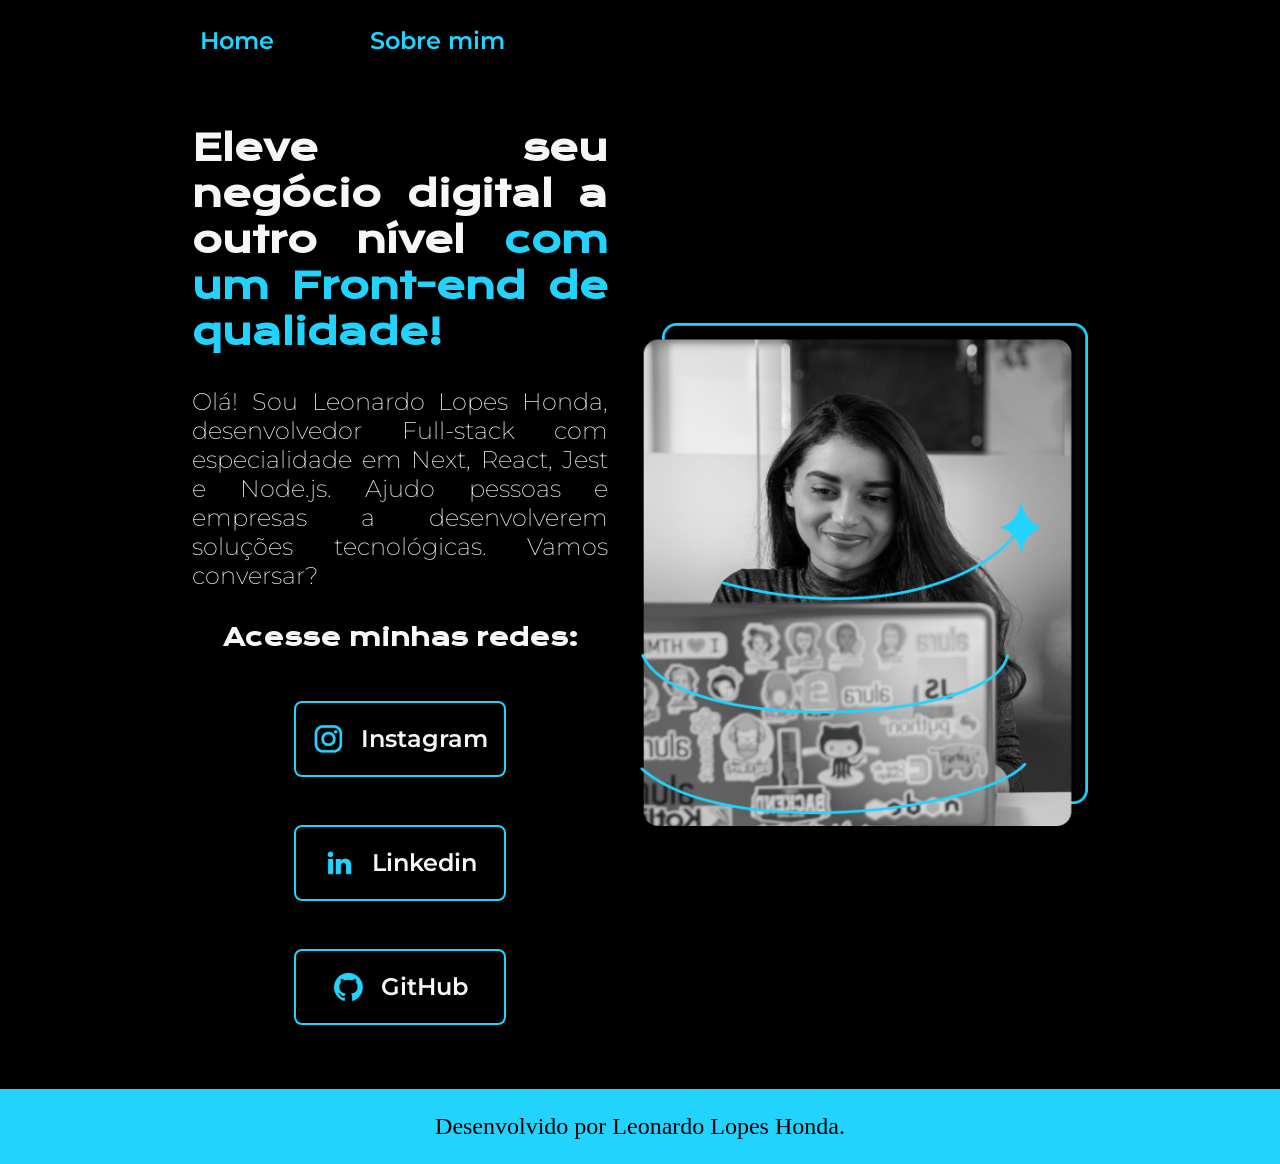
<file: index.html>
<!DOCTYPE html>
<html lang="pt-br">
  <head>
    <meta charset="UTF-8" />
    <meta name="viewport" content="width=device-width, initial-scale=1.0" />
    <title>Portfolio Leonardo Honda</title>
    <link rel="stylesheet" href="./styles/index.css" />
  </head>
  <body>
    <header>
      <nav class="header_menu">
        <a class="header_menu_item" href="">Home</a>
        <a class="header_menu_item" href="/about.html">Sobre mim</a>
      </nav>
    </header>
    <main>
      <section class="card">
        <h1 class="title">
          Eleve seu negócio digital a outro nível
          <strong class="destaque">com um Front-end de qualidade!</strong>
        </h1>
        <p>
          Olá! Sou Leonardo Lopes Honda, desenvolvedor Full-stack com
          especialidade em Next, React, Jest e Node.js. Ajudo pessoas e empresas
          a desenvolverem soluções tecnológicas. Vamos conversar?
        </p>
        <div class="btn-wrapper">
          <h2 class="socials-subtitle">Acesse minhas redes:</h2>
          <a class="btn-primary" href="">
            <img src="./assets/instagram.png" alt="Instagram logo" />
            Instagram
          </a>
          <a class="btn-primary" href="">
            <img src="./assets/linkedin.png" alt="Linkedin logo" />
            Linkedin
          </a>
          <a class="btn-primary" href="">
            <img src="./assets/github.png" alt="Github logo" />
            GitHub
          </a>
        </div>
      </section>
      <img
        class="card-img"
        src="./assets/Imagem.png"
        alt="Foto do Leonardo Lopes Honda programando"
      />
    </main>
    <footer class="rodape">
      <p>Desenvolvido por Leonardo Lopes Honda.</p>
    </footer>
  </body>
</html>
</file>
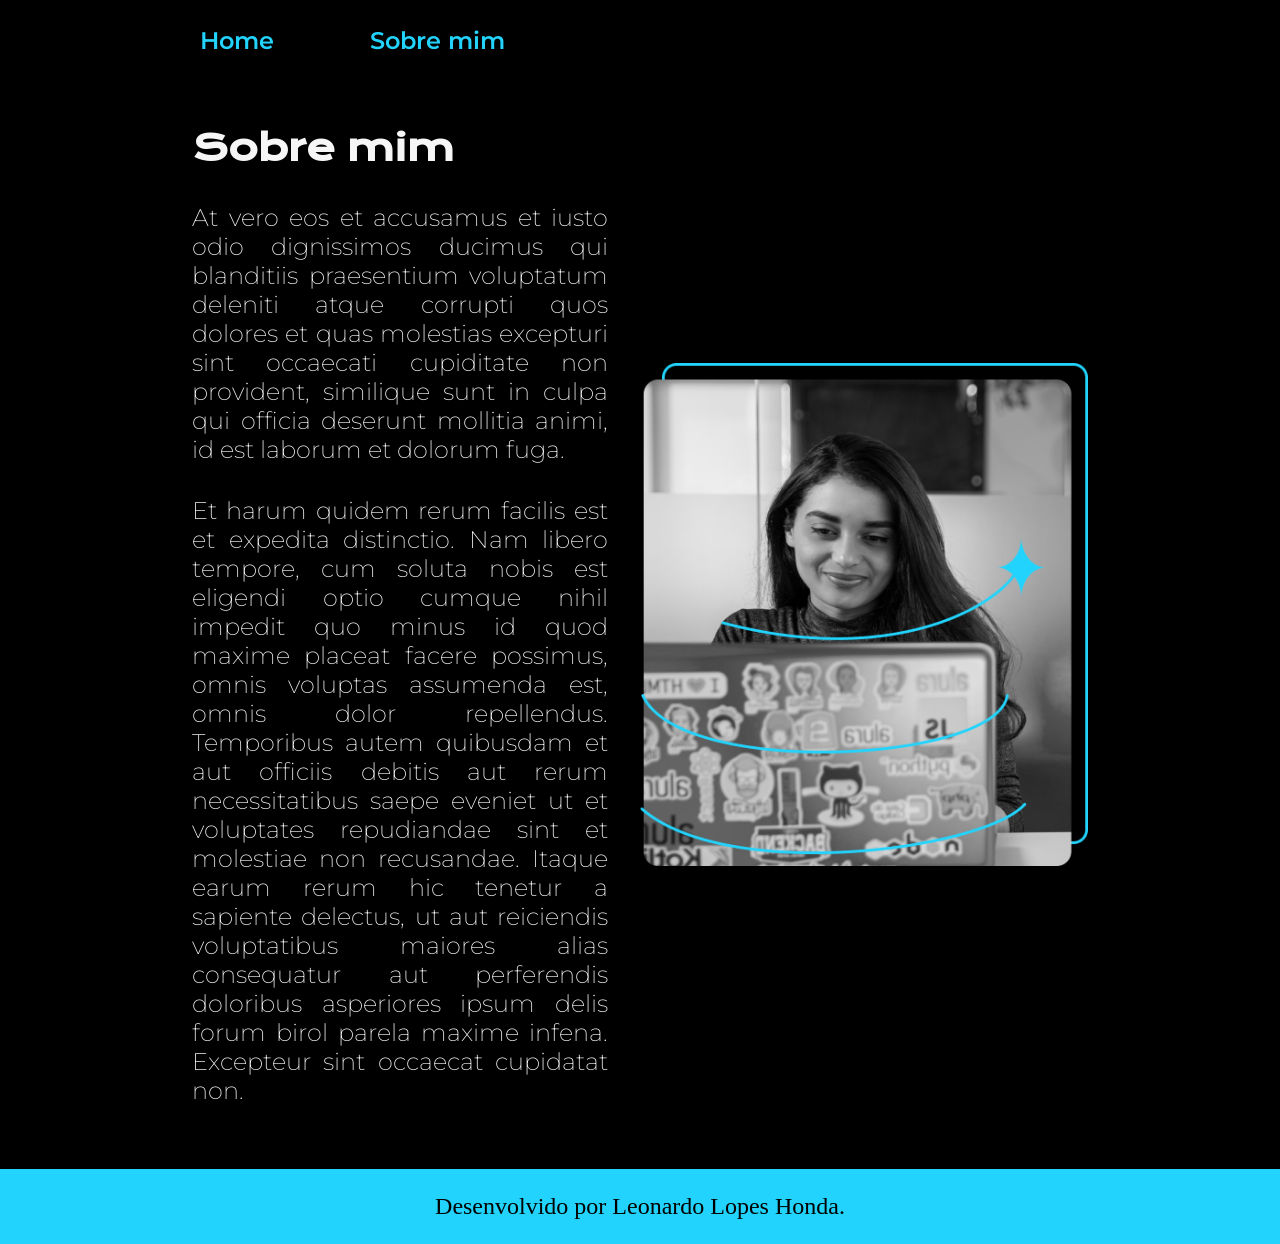
<file: about.html>
<!DOCTYPE html>
<html lang="en">
  <head>
    <meta charset="UTF-8" />
    <meta name="viewport" content="width=device-width, initial-scale=1.0" />
    <title>Sobre mim</title>
    <link rel="stylesheet" href="./styles/index.css" />
  </head>
  <body>
    <header>
      <nav class="header_menu">
        <a class="header_menu_item" href="./index.html">Home</a>
        <a class="header_menu_item" href="">Sobre mim</a>
      </nav>
    </header>
    <main>
      <section class="card">
        <h1 class="title">Sobre mim</h1>
        <p>
          At vero eos et accusamus et iusto odio dignissimos ducimus qui
          blanditiis praesentium voluptatum deleniti atque corrupti quos dolores
          et quas molestias excepturi sint occaecati cupiditate non provident,
          similique sunt in culpa qui officia deserunt mollitia animi, id est
          laborum et dolorum fuga.
        </p>
        <p>
          Et harum quidem rerum facilis est et expedita distinctio. Nam libero
          tempore, cum soluta nobis est eligendi optio cumque nihil impedit quo
          minus id quod maxime placeat facere possimus, omnis voluptas assumenda
          est, omnis dolor repellendus. Temporibus autem quibusdam et aut
          officiis debitis aut rerum necessitatibus saepe eveniet ut et
          voluptates repudiandae sint et molestiae non recusandae. Itaque earum
          rerum hic tenetur a sapiente delectus, ut aut reiciendis voluptatibus
          maiores alias consequatur aut perferendis doloribus asperiores ipsum
          delis forum birol parela maxime infena. Excepteur sint occaecat
          cupidatat non.
        </p>
      </section>
      <img
        class="card-img"
        src="./assets/Imagem.png"
        alt="Foto da Leonardo Lopes Honda programando"
      />
    </main>
    <footer class="rodape">
      <p>Desenvolvido por Leonardo Lopes Honda.</p>
    </footer>
  </body>
</html>
</file>
<file: styles/index.css>
@import url("https://fonts.googleapis.com/css2?family=Montserrat:ital,wght@0,100..900;1,100..900&display=swap");
@import url("https://fonts.googleapis.com/css2?family=Krona+One&display=swap");

:root {
  --bg-color: #000000;
  --primary: #f6f6f6;
  --secondary: #272727;
  --accent: #22d4fd;

  --main-font: "Krona One", sans-serif;
  --secondary-font: "Montserrat", sans-serif;
}

* {
  margin: 0;
  padding: 0;
}

body {
  background-color: var(--bg-color);
  color: var(--primary);

  display: flex;
  flex-direction: column;
  justify-content: space-between;
}

main {
  margin: 5% 15%;
  display: flex;
  place-items: center;
  gap: 2rem;
  text-align: justify;
  box-sizing: border-box;
}

.card {
  width: 50%;
  display: flex;
  flex-direction: column;
  gap: 2rem;
}

.title {
  font-size: 2.25rem;
  font-family: var(--main-font);
}

header {
  padding: 2% 0 0 15%;
}

.header_menu {
  display: flex;
  gap: 80px;
}

.header_menu_item {
  font-family: var(--secondary-font);
  font-size: 1.5rem;
  font-weight: 600;
  color: var(--accent);
  text-decoration: none;

  border-bottom: 2px transparent solid;
  padding: 0 0.5rem 0.25rem 0.5rem;
  transition: all 550ms ease;
}

.header_menu_item:hover {
  border-bottom: 2px var(--accent) solid;
}

.destaque {
  color: var(--accent);
}

.btn-wrapper {
  width: 100%;
  display: flex;
  justify-content: space-around;
  align-items: center;
  flex-direction: column;
  gap: 3rem;
}

.socials-subtitle {
  font-family: var(--main-font);
}

.btn-primary {
  width: 50%;
  text-align: center;
  padding: 1.25rem 0;
  background-color: transparent;
  font-size: 1.5rem;
  font-family: var(--secondary-font);
  text-decoration: none;
  border: 2px solid var(--accent);
  border-radius: 8px;
  font-weight: 600;
  color: var(--primary);

  display: flex;
  align-items: center;
  justify-content: center;
  gap: 16px;

  transition: all 250ms ease-in;
}

.btn-primary:hover {
  scale: 1.025;
  background-color: var(--secondary);
}

.card p {
  font-family: var(--secondary-font);
  font-weight: 200;
  font-size: 1.5rem;
}

.card-img {
  width: 50%;
}

.rodape {
  color: var(--bg-color);
  background-color: var(--accent);
  text-align: center;
  font-size: 1.5rem;
  padding: 1.5rem 0;
}

@media (max-width: 1200px) {
  header {
    padding: 10%;
  }

  .header_menu {
    justify-content: center;
  }

  main {
    flex-direction: column-reverse;
    padding: 5%;
  }

  .card {
    width: auto;
  }
}
</file>
